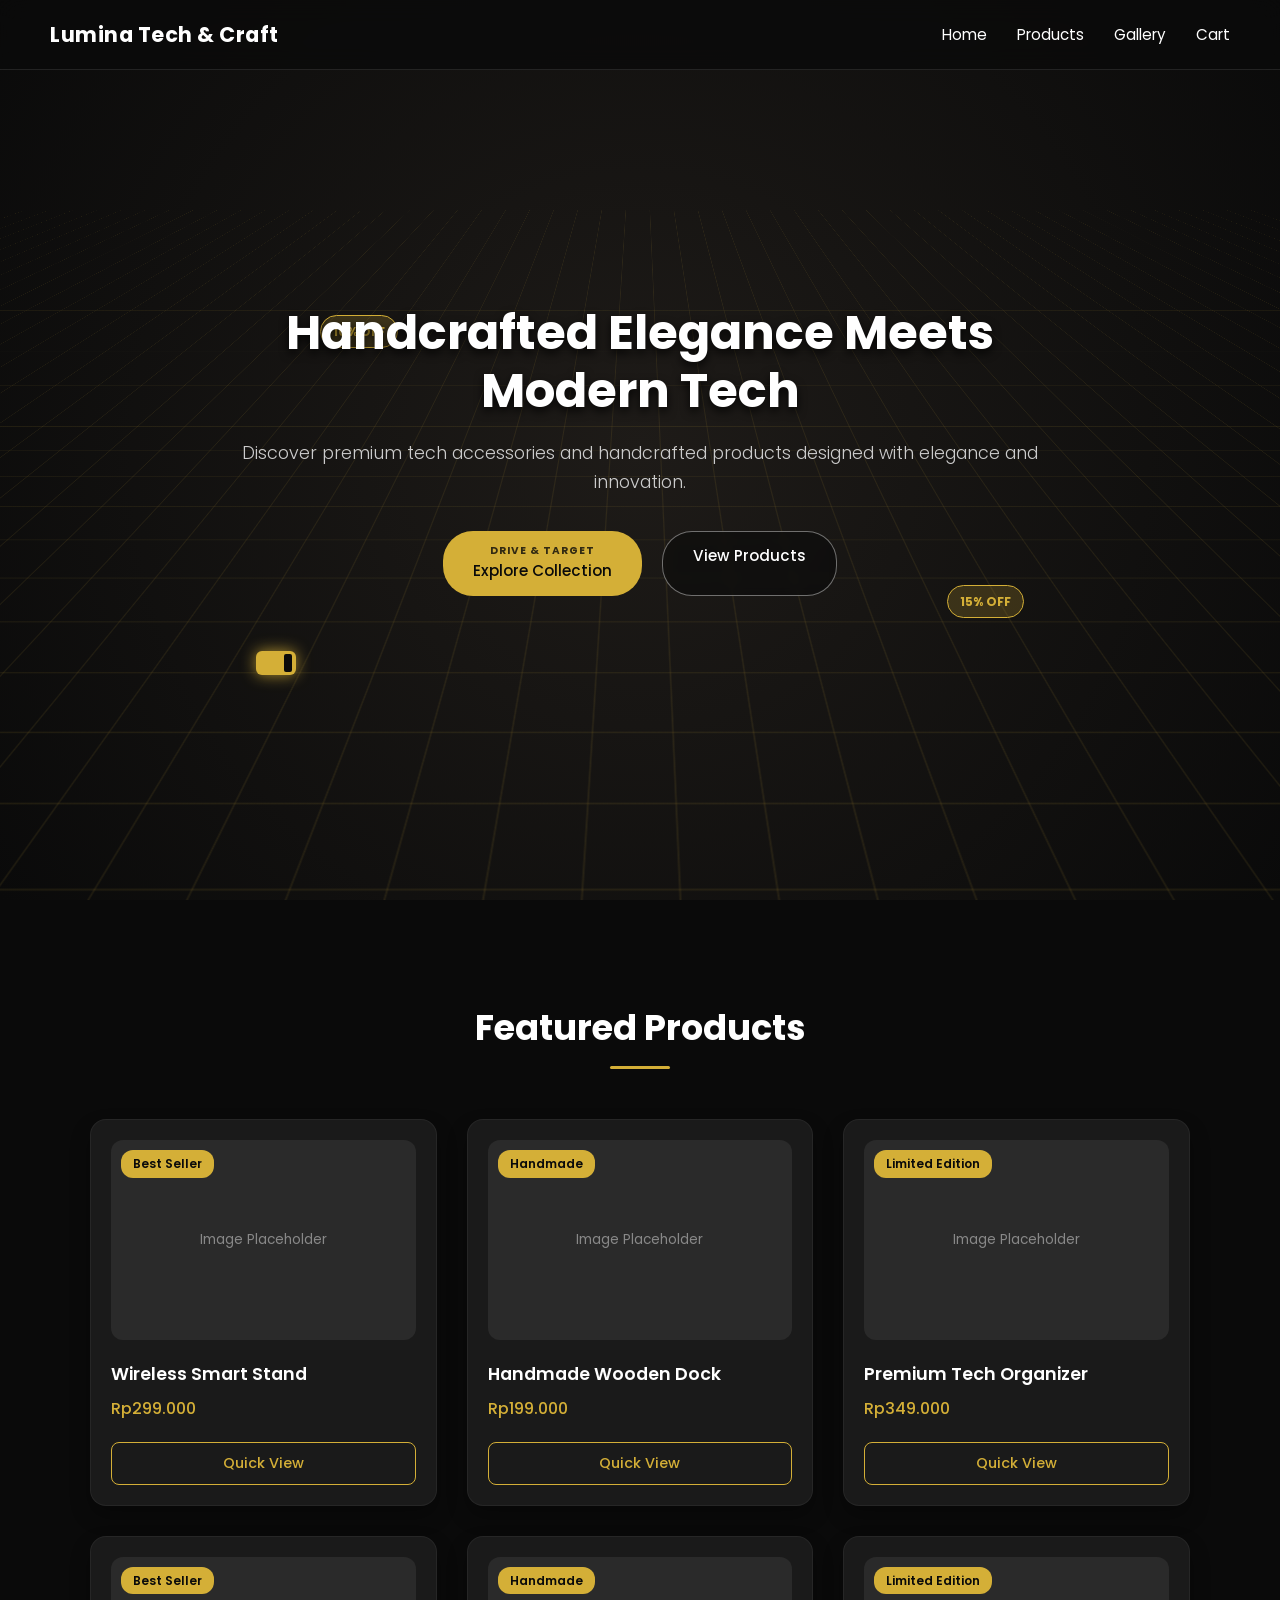
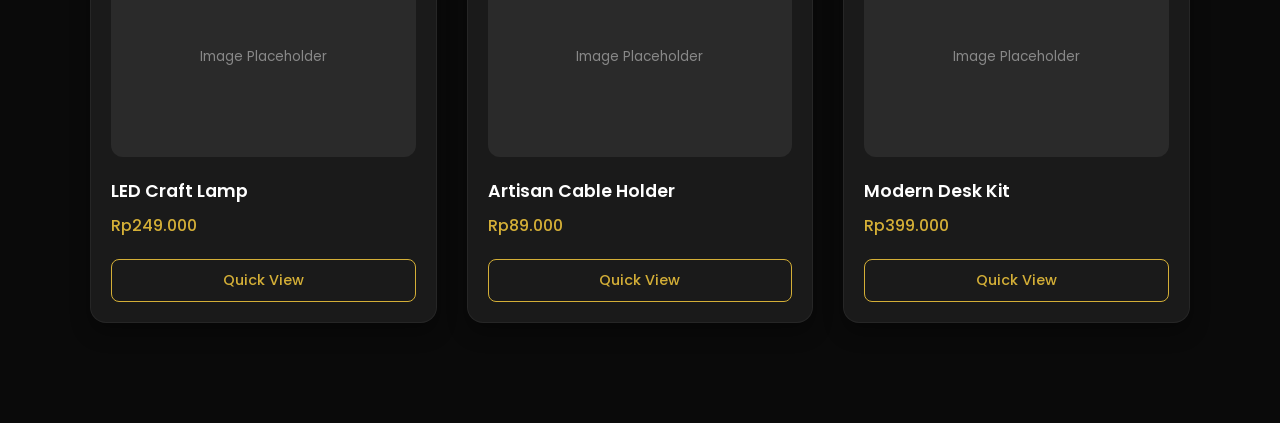
<file: E-Commerce Lumina Tech Craft/index.html>
<!DOCTYPE html>
<html lang="id">
<head>
    <meta charset="UTF-8">
    <meta name="viewport" content="width=device-width, initial-scale=1.0">
    <title>Lumina Tech Craft</title>
    <!-- Google Fonts: Poppins -->
    <link rel="preconnect" href="https://fonts.googleapis.com">
    <link rel="preconnect" href="https://fonts.gstatic.com" crossorigin>
    <link href="https://fonts.googleapis.com/css2?family=Poppins:wght@300;400;500;600;700&display=swap" rel="stylesheet">
    <!-- Hubungkan ke CSS -->
    <link rel="stylesheet" href="style.css">
</head>
<body>

    <!-- NAVBAR (Apple Style: Sticky, Glassmorphism, Clean) -->
    <nav class="navbar">
        <div class="logo">Lumina Tech & Craft</div>
        <ul class="nav-links">
            <li><a href="#home">Home</a></li>
            <li><a href="#products">Products</a></li>
            <li><a href="#gallery">Gallery</a></li>
            <li><a href="#cart">Cart</a></li>
        </ul>
    </nav>

    <!-- HERO SECTION -->
    <!-- HERO SECTION (Bruno Simon Style: Interactive 3D Canvas Visual) -->
    <div class="hero-section" id="home">
        
        <!-- Simulasi Arena 3D Canvas -->
        <div class="canvas-3d-simulation">
            <!-- Grid Lantai 3D -->
            <div class="ground-grid"></div>
            
            <!-- Karakter Mobil Kecil Interaktif -->
            <div class="car-avatar">
                <div class="car-body"></div>
            </div>

            <!-- Target Poin Diskon yang Bisa Ditabrak -->
            <div class="coin coin-1">10% OFF</div>
            <div class="coin coin-2">15% OFF</div>
        </div>

        <!-- Konten Utama Hero -->
        <div class="hero-content">
            <h1>Handcrafted Elegance Meets Modern Tech</h1>
            <p>Discover premium tech accessories and handcrafted products designed with elegance and innovation.</p>
            <div class="hero-buttons">
                <!-- Tombol Target Tabrak (Explore Collection) -->
                <a href="#products" class="btn btn-primary btn-target">
                    <span class="target-label">Drive & Target</span>
                    Explore Collection
                </a>
                <a href="#products" class="btn btn-secondary">View Products</a>
            </div>
        </div>

    </div>

    <!-- PRODUCT SECTION (Awwwards Style: Grid Cards & Hover Effects) -->
    <div class="products-section" id="products">
        <h2>Featured Products</h2>
        
        <div class="product-grid">
            
            <!-- Card 1 -->
            <div class="product-card">
                <div class="badge">Best Seller</div>
                <div class="image-placeholder">
                    <p>Image Placeholder</p>
                </div>
                <h3>Wireless Smart Stand</h3>
                <p class="price">Rp299.000</p>
                <button class="btn-quick-view">Quick View</button>
            </div>

            <!-- Card 2 -->
            <div class="product-card">
                <div class="badge">Handmade</div>
                <div class="image-placeholder">
                    <p>Image Placeholder</p>
                </div>
                <h3>Handmade Wooden Dock</h3>
                <p class="price">Rp199.000</p>
                <button class="btn-quick-view">Quick View</button>
            </div>

            <!-- Card 3 -->
            <div class="product-card">
                <div class="badge">Limited Edition</div>
                <div class="image-placeholder">
                    <p>Image Placeholder</p>
                </div>
                <h3>Premium Tech Organizer</h3>
                <p class="price">Rp349.000</p>
                <button class="btn-quick-view">Quick View</button>
            </div>

            <!-- Card 4 -->
            <div class="product-card">
                <div class="badge">Best Seller</div>
                <div class="image-placeholder">
                    <p>Image Placeholder</p>
                </div>
                <h3>LED Craft Lamp</h3>
                <p class="price">Rp249.000</p>
                <button class="btn-quick-view">Quick View</button>
            </div>

            <!-- Card 5 -->
            <div class="product-card">
                <div class="badge">Handmade</div>
                <div class="image-placeholder">
                    <p>Image Placeholder</p>
                </div>
                <h3>Artisan Cable Holder</h3>
                <p class="price">Rp89.000</p>
                <button class="btn-quick-view">Quick View</button>
            </div>

            <!-- Card 6 -->
            <div class="product-card">
                <div class="badge">Limited Edition</div>
                <div class="image-placeholder">
                    <p>Image Placeholder</p>
                </div>
                <h3>Modern Desk Kit</h3>
                <p class="price">Rp399.000</p>
                <button class="btn-quick-view">Quick View</button>
            </div>

        </div>
    </div>

</body>
</html>
</file>
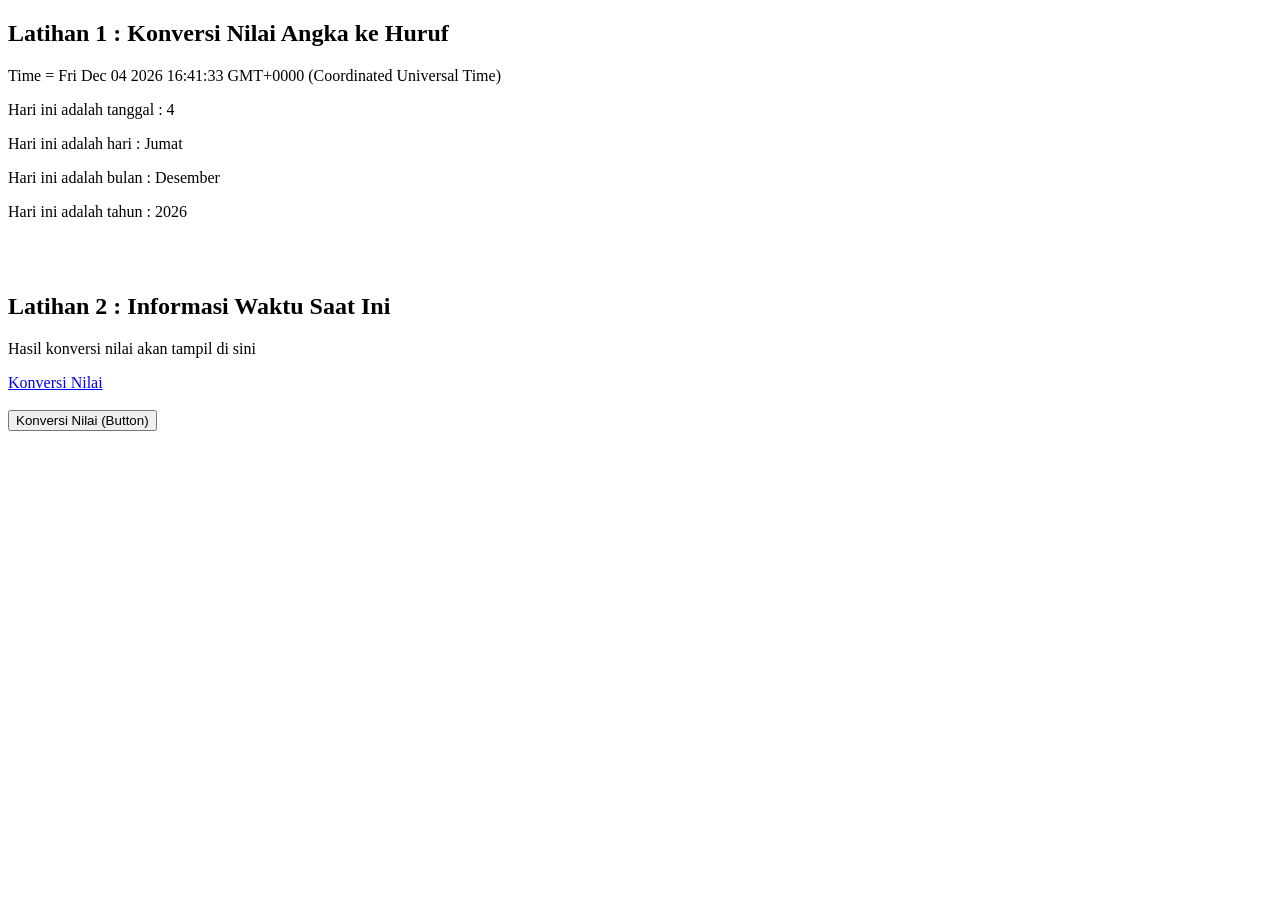
<file: tugasP6/index.html>
<!DOCTYPE html>
<html lang="en">
<head>
    <meta charset="UTF-8">
    <meta name="viewport" content="width=device-width, initial-scale=1.0">
    <title>tugas p6 javascript</title>
</head>
<body>
    
    <h2>Latihan 1 : Konversi Nilai Angka ke Huruf</h2>
    <p id="waktu-lengkap"></p>
    <p id="tanggal"></p>
    <p id="hari"></p>
    <p id="bulan"></p>
    <p id="tahun"></p>

    <br><br>

    <h2>Latihan 2 : Informasi Waktu Saat Ini</h2>
    <p id="hasil">Hasil konversi nilai akan tampil di sini</p>

    <a href="javascript: konversiNilai();">Konversi Nilai</a>
    <br><br>
    <button onclick="konversiNilai();">Konversi Nilai (Button)</button>

    <script src="script.js"></script>

</body>
</html>
</file>
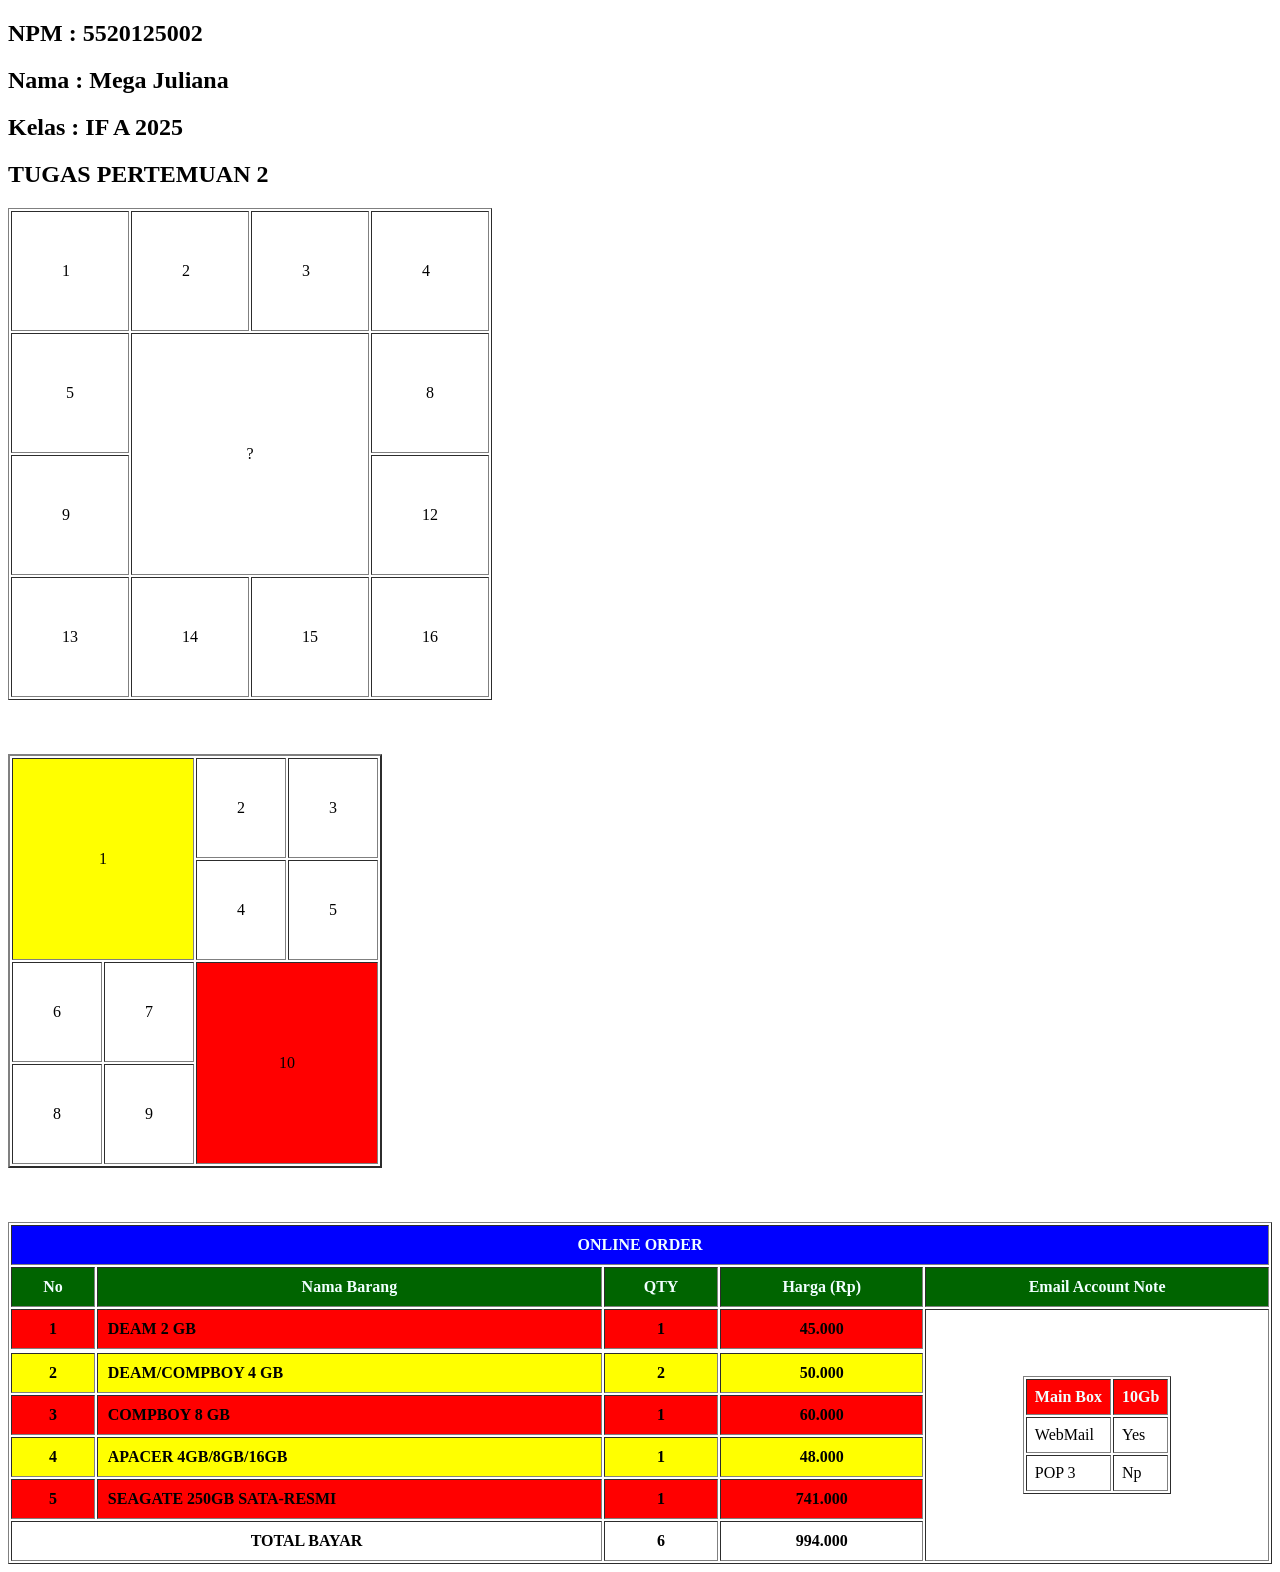
<file: tugasP2/tugas1.html>
<!DOCTYPE html>
<html>
    <head>
        <title>tugas1</title>
    </head>
    <body>
        <h2> NPM : 5520125002 </h2>
        <h2> Nama : Mega Juliana </h2>
        <h2> Kelas : IF A 2025 </h2>
        <h2> TUGAS PERTEMUAN 2</h2>

        <!-- tugas latihan 1-->
         <table border="" cellpadding="50">
            <tr>
                <td>1</td>
                <td>2</td>
                <td>3</td>
                <td>4</td>
            </tr>

            <tr align="center">
                <td>5</td>
                <td rowspan="2" colspan="2"> ?</td>
                <td>8</td>
            </tr>

            <tr>
                <td>9</td>
                <td>12</td>
            </tr>

            <tr>
                <td>13</td>
                <td>14</td>
                <td>15</td>
                <td>16</td>
            </tr>
        </table>
        <br>
        <br>
        <br>

        <!-- tugas 2 -->
        <table border="2" cellpadding="40">
            <tr align="center">
                <td rowspan="2" colspan="2" bgcolor="yellow ">1</td>
                <td>2</td>
                <td>3</td>
            </tr>
            <tr>
                <td>4</td>
                <td>5</td>
            </tr>
            <tr align="center">
                <td>6</td>
                <td>7</td>
                <td rowspan="2" colspan="2" bgcolor="red">10</td>
            </tr>
            <tr>
                <td>8</td>
                <td>9</td>
            </tr>
        </table>
        <br>
        <br>
        <br>

        <!-- TUGASS 3 -->
        <table border="1" cellpadding="10" width="100%">
            <tr bgcolor="blue">
                <td colspan="5" align="center" style="color: azure;"><b>ONLINE ORDER</b></td>
            </tr> 

            <tr bgcolor="darkgreen" align="center" style="color: azure;">
                <td><b>No</b></td>
                <td><b>Nama Barang</b></td>
                <td><b>QTY</b></td>
                <td><b>Harga (Rp)</b></td>
                <td><b>Email Account Note</b></td>
            </tr>

            <tr bgcolor="red" align="center">
                <td><b>1</b></td>
                <td align="left"><b>DEAM 2 GB</b></td>
                <td><b>1</b></td>
                <td><b>45.000</b></td>
                <td rowspan="7" bgcolor="white" align="center" valign="middle"> 
                    
                    <table border="1" cellpadding="8" >
                        <tr align="center" bgcolor="red" style="color: azure;">
                            <td><b>Main Box</b></td>
                            <td><b>10Gb</b></td>
                        </tr>
                        <tr>
                            <td>WebMail</td>
                            <td>Yes</td>
                        </tr>
                        <tr>
                            <td>POP 3</td>
                            <td>Np</td>
                        </tr>
                    </table>
                </td>
            <tr>
            <tr bgcolor="yellow" align="center">
                <td><b>2</b></td>
                <td align="left"><b>DEAM/COMPBOY 4 GB</b></td>
                <td><b>2</b></td>
                <td><b>50.000</b></td>
            </tr>

            <tr bgcolor="red" align="center">
                <td><b>3</b></td>
                <td align="left"><b>COMPBOY 8 GB</b></td>
                <td><b>1</b></td>
                <td><b>60.000</b></td>
            </tr>

            <tr bgcolor="yellow" align="center">
                <td><b>4</b></td>
                <td align="left"><b>APACER 4GB/8GB/16GB</b></td>
                <td><b>1</b></td>
                <td><b>48.000</b></td>
            </tr>

            <tr bgcolor="red" align="center">
                <td><b>5</b></td>
                <td align="left"><b>SEAGATE 250GB SATA-RESMI</b></td>
                <td><b>1</b></td>
                <td><b>741.000</b></td>
            </tr>
            <tr align="center">
                <td colspan="2" align="center"><b>TOTAL BAYAR</b></td>
                <td><b>6</b></td>
                <td><b>994.000</b></td>
            </tr>
            </tr>
        </table>
    </body>
</html>
</file>
<file: E-Commerce Lumina Tech Craft/style.css>
/* ==========================================================================
   RESET & DASAR
   ========================================================================== */
* {
    margin: 0;
    padding: 0;
    box-sizing: border-box;
}

body {
    font-family: 'Poppins', sans-serif;
    background-color: #0A0A0A;
    color: #FFFFFF;
    line-height: 1.6;
}

/* ==========================================================================
   1. NAVBAR (Sticky & Glassmorphism)
   ========================================================================== */
.navbar {
    position: fixed;
    top: 0;
    left: 0;
    width: 100%;
    height: 70px;
    background-color: rgba(10, 10, 10, 0.8);
    backdrop-filter: blur(12px);
    -webkit-backdrop-filter: blur(12px);
    border-bottom: 1px solid rgba(255, 255, 255, 0.1);
    display: flex;
    justify-content: space-between;
    align-items: center;
    padding: 0 50px;
    z-index: 1000;
}

.logo {
    font-size: 1.3rem;
    font-weight: 700;
    color: #FFFFFF;
    letter-spacing: 0.5px;
}

.nav-links {
    list-style: none;
    display: flex;
    gap: 30px;
}

.nav-links a {
    text-decoration: none;
    color: #FFFFFF;
    font-size: 0.95rem;
    font-weight: 400;
    transition: color 0.3s ease;
}

/* Hover Effect Warna Gold */
.nav-links a:hover {
    color: #D4AF37;
}

/* ==========================================================================
   2. HERO SECTION (Bruno Simon 3D Interactive World Simulation)
   ========================================================================== */
.hero-section {
    position: relative;
    height: 100vh;
    background: radial-gradient(circle at center, #1e1b18 0%, #0A0A0A 100%);
    display: flex;
    justify-content: center;
    align-items: center;
    text-align: center;
    padding: 0 20px;
    overflow: hidden;
}

/* Arena Canvas 3D Latar Belakang */
.canvas-3d-simulation {
    position: absolute;
    top: 0;
    left: 0;
    width: 100%;
    height: 100%;
    perspective: 800px;
    z-index: 1;
}

/* Efek Grid Lantai Perspektif 3D */
.ground-grid {
    position: absolute;
    width: 200%;
    height: 200%;
    top: -50%;
    left: -50%;
    background-image: 
        linear-gradient(rgba(212, 175, 55, 0.1) 1px, transparent 1px),
        linear-gradient(90deg, rgba(212, 175, 55, 0.1) 1px, transparent 1px);
    background-size: 50px 50px;
    transform: rotateX(60deg) translateY(-100px);
    animation: moveGrid 20s linear infinite;
}

@keyframes moveGrid {
    0% { transform: rotateX(60deg) translateY(0); }
    100% { transform: rotateX(60deg) translateY(50px); }
}

/* Mobil Kecil (Simulasi Game Bruno Simon) */
.car-avatar {
    position: absolute;
    bottom: 25%;
    left: 20%;
    width: 40px;
    height: 24px;
    background-color: #D4AF37;
    border-radius: 6px;
    box-shadow: 0 0 15px rgba(212, 175, 55, 0.8);
    animation: carDrive 8s ease-in-out infinite alternate;
}

.car-body::after {
    content: '';
    position: absolute;
    top: 3px;
    right: 4px;
    width: 8px;
    height: 18px;
    background-color: #0A0A0A;
    border-radius: 2px;
}

/* Animasi Pergerakan Mobil */
@keyframes carDrive {
    0% { transform: translate(0, 0) rotate(0deg); }
    30% { transform: translate(120px, -40px) rotate(15deg); }
    60% { transform: translate(250px, 30px) rotate(-10deg); }
    100% { transform: translate(400px, -20px) rotate(5deg); }
}

/* Item Poin Diskon 3D Mengapung */
.coin {
    position: absolute;
    background-color: rgba(212, 175, 55, 0.2);
    border: 1px solid #D4AF37;
    color: #D4AF37;
    padding: 6px 12px;
    border-radius: 20px;
    font-size: 0.75rem;
    font-weight: 700;
    animation: floatCoin 3s ease-in-out infinite alternate;
}

.coin-1 { top: 35%; left: 25%; animation-delay: 0s; }
.coin-2 { top: 65%; right: 20%; animation-delay: 1.5s; }

@keyframes floatCoin {
    0% { transform: translateY(0); }
    100% { transform: translateY(-12px); }
}

/* Hero Content di Atas Canvas Layer */
.hero-content {
    position: relative;
    z-index: 2;
    max-width: 800px;
}

.hero-content h1 {
    font-size: 3rem;
    font-weight: 700;
    margin-bottom: 20px;
    color: #FFFFFF;
    line-height: 1.2;
    text-shadow: 0 4px 10px rgba(0,0,0,0.8);
}

.hero-content p {
    font-size: 1.1rem;
    color: #CCCCCC;
    margin-bottom: 35px;
    font-weight: 300;
}

.hero-buttons {
    display: flex;
    justify-content: center;
    gap: 20px;
}

/* Desain Tombol Target */
.btn {
    text-decoration: none;
    padding: 12px 30px;
    border-radius: 30px;
    font-size: 0.95rem;
    font-weight: 500;
    transition: all 0.3s ease;
    display: inline-block;
}

.btn-primary {
    background-color: #D4AF37;
    color: #0A0A0A;
    position: relative;
}

.btn-target .target-label {
    display: block;
    font-size: 0.65rem;
    text-transform: uppercase;
    letter-spacing: 1px;
    font-weight: 700;
    opacity: 0.8;
}

.btn-primary:hover {
    background-color: #f1c40f;
    transform: translateY(-3px) scale(1.05);
    box-shadow: 0 10px 20px rgba(212, 175, 55, 0.4);
}

.btn-secondary {
    background-color: rgba(10, 10, 10, 0.6);
    color: #FFFFFF;
    border: 1px solid rgba(255, 255, 255, 0.4);
    backdrop-filter: blur(4px);
}

.btn-secondary:hover {
    border-color: #D4AF37;
    color: #D4AF37;
    transform: translateY(-3px);
}

/* ==========================================================================
   3. PRODUCT SECTION (Grid Layout & Cards)
   ========================================================================== */
.products-section {
    padding: 100px 50px;
    max-width: 1200px;
    margin: 0 auto;
}

.products-section h2 {
    text-align: center;
    font-size: 2.2rem;
    margin-bottom: 50px;
    color: #FFFFFF;
    position: relative;
}

/* Garis Hiasan di Bawah Judul */
.products-section h2::after {
    content: '';
    display: block;
    width: 60px;
    height: 3px;
    background-color: #D4AF37;
    margin: 10px auto 0;
    border-radius: 2px;
}

/* Grid 3 Kolom */
.product-grid {
    display: grid;
    grid-template-columns: repeat(3, 1fr);
    gap: 30px;
}

/* Card Produk Style */
.product-card {
    background-color: #1A1A1A;
    border-radius: 16px;
    padding: 20px;
    position: relative;
    border: 1px solid rgba(255, 255, 255, 0.05);
    box-shadow: 0 10px 20px rgba(0, 0, 0, 0.3);
    transition: transform 0.3s ease, box-shadow 0.3s ease, border-color 0.3s ease;
    display: flex;
    flex-direction: column;
}

/* Hover Card Naik ke Atas (Awwwards Style) */
.product-card:hover {
    transform: translateY(-10px);
    box-shadow: 0 15px 30px rgba(212, 175, 55, 0.15);
    border-color: rgba(212, 175, 55, 0.4);
}

/* Badge Produk */
.badge {
    position: absolute;
    top: 30px;
    left: 30px;
    background-color: #D4AF37;
    color: #0A0A0A;
    font-size: 0.75rem;
    font-weight: 600;
    padding: 4px 12px;
    border-radius: 12px;
    z-index: 10;
}

/* Placeholder Gambar */
.image-placeholder {
    width: 100%;
    height: 200px;
    background-color: #2A2A2A;
    border-radius: 12px;
    display: flex;
    justify-content: center;
    align-items: center;
    margin-bottom: 20px;
    color: #888888;
    font-size: 0.85rem;
}

.product-card h3 {
    font-size: 1.1rem;
    font-weight: 600;
    margin-bottom: 8px;
    color: #FFFFFF;
}

.product-card .price {
    font-size: 1rem;
    color: #D4AF37;
    font-weight: 500;
    margin-bottom: 20px;
}

/* Tombol Quick View */
.btn-quick-view {
    margin-top: auto;
    width: 100%;
    padding: 10px;
    background-color: transparent;
    border: 1px solid #D4AF37;
    color: #D4AF37;
    border-radius: 8px;
    font-family: 'Poppins', sans-serif;
    font-size: 0.9rem;
    font-weight: 500;
    cursor: pointer;
    transition: all 0.3s ease;
}

.btn-quick-view:hover {
    background-color: #D4AF37;
    color: #0A0A0A;
}

/* ==========================================================================
   4. RESPONSIVE DESIGN (Mobile & Tablet)
   ========================================================================== */
@media (max-width: 900px) {
    .product-grid {
        grid-template-columns: repeat(2, 1fr);
    }
}

@media (max-width: 600px) {
    .navbar {
        padding: 0 20px;
    }

    .nav-links {
        gap: 15px;
    }

    .nav-links a {
        font-size: 0.85rem;
    }

    .hero-content h1 {
        font-size: 2rem;
    }

    .hero-content p {
        font-size: 0.95rem;
    }

    .hero-buttons {
        flex-direction: column;
        gap: 12px;
    }

    .products-section {
        padding: 60px 20px;
    }

    .product-grid {
        grid-template-columns: 1fr;
    }
}
</file>
